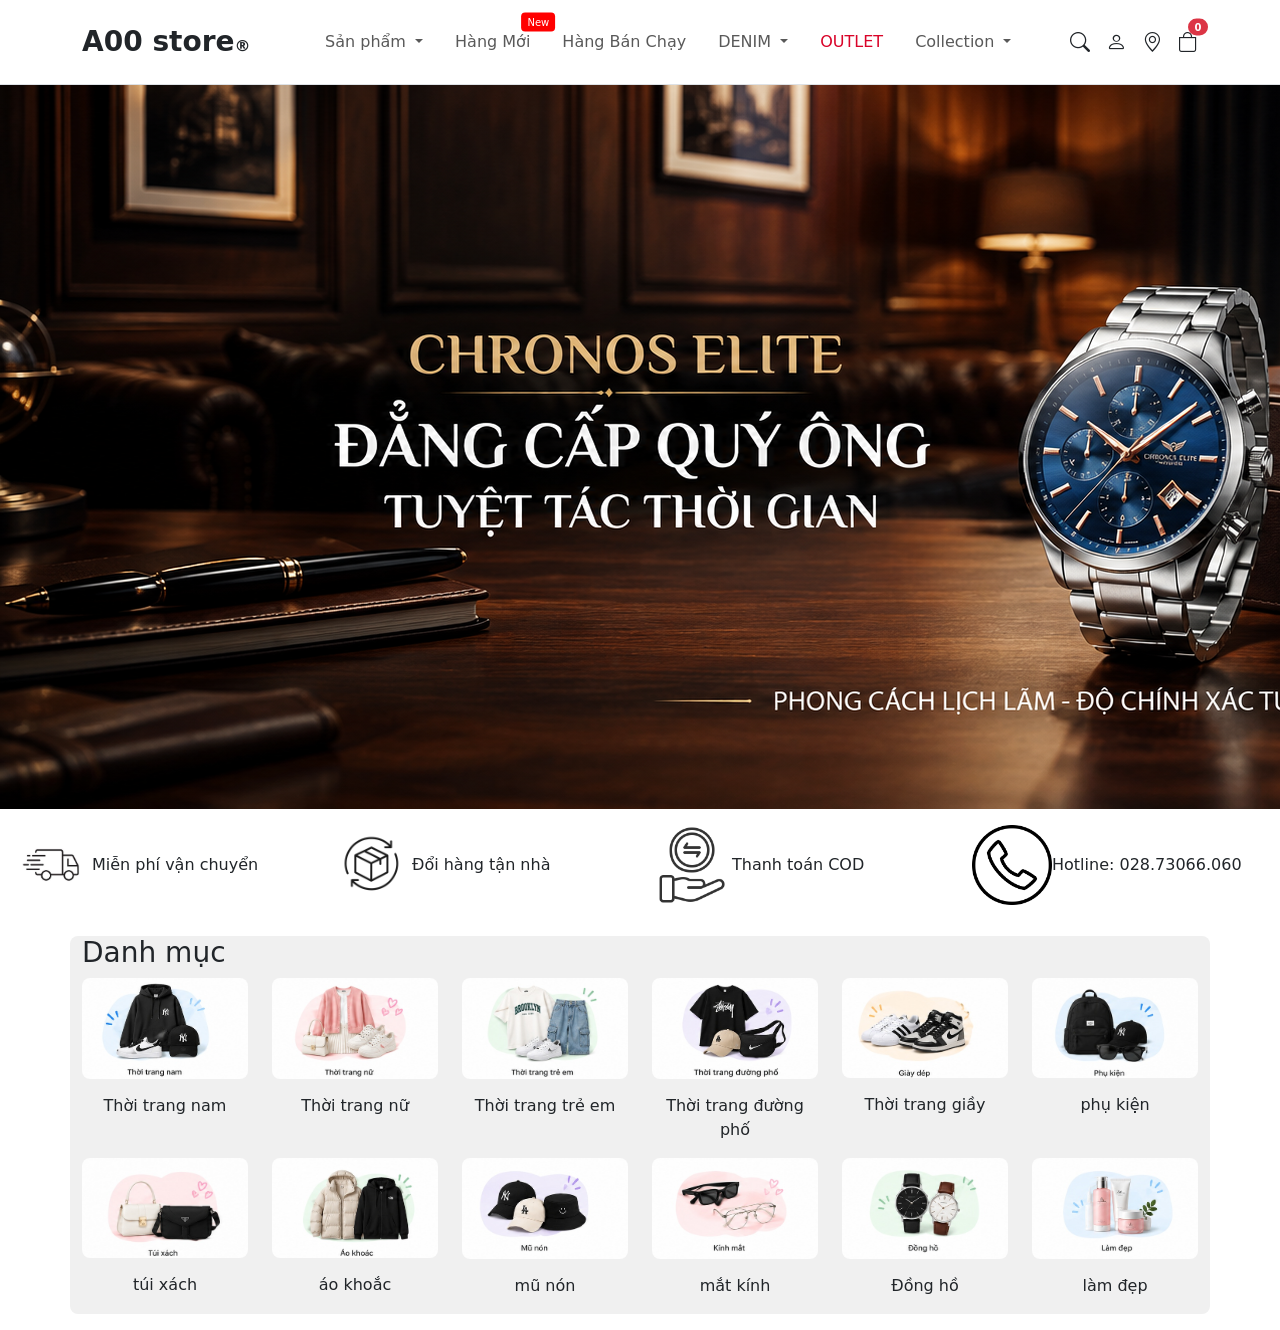
<file: index.html>
<!DOCTYPE html>
<html lang="en">

<head>
    <meta charset="UTF-8">
    <meta http-equiv="X-UA-Compatible" content="IE=edge">
    <meta name="viewport" content="width=device-width, initial-scale=1.0">
    <title>Document</title>
    <link rel="stylesheet" href="css/main.css">
    <link href="https://cdn.jsdelivr.net/npm/bootstrap@5.3.8/dist/css/bootstrap.min.css" rel="stylesheet">
    <script src="https://cdn.jsdelivr.net/npm/bootstrap@5.3.8/dist/js/bootstrap.bundle.min.js"></script>
    <link href="https://cdn.jsdelivr.net/npm/bootstrap-icons@1.11.1/font/bootstrap-icons.css" rel="stylesheet">

</head>

<body>
    <nav class="navbar navbar-expand-lg navbar-light bg-white border-bottom sticky-top py-3">
        <div class="container">

            <a class="navbar-brand fw-bold fs-3 text-dark" href="#">
                A00 store<span class="fs-6">®</span>
            </a>


            <button class="navbar-toggler" type="button" data-bs-toggle="collapse" data-bs-target="#navbarContent">
                <span class="navbar-toggler-icon"></span>
            </button>


            <div class="collapse navbar-collapse" id="navbarContent">
                <ul class="navbar-nav mx-auto mb-2 mb-lg-0 gap-lg-3">
             
                    <li class="nav-item dropdown">
                        <a class="nav-link dropdown-toggle" href="#" role="button" data-bs-toggle="dropdown">
                            Sản phẩm
                        </a>
                        <ul class="dropdown-menu">
                            <li><a class="dropdown-item" href="#">Tất cả sản phẩm</a></li>
                            <li><a class="dropdown-item" href="#">Sản phẩm mới</a></li>
                            <li><a class="dropdown-item" href="#">Sản phẩm bán chạy</a></li>
                        </ul>
                    </li>

                    <li class="nav-item position-relative">
                        <a class="nav-link" href="#">
                            Hàng Mới 
                            <span class="badge-badge position-absolute top-0 start-100 translate-middle">New</span>
                        </a>
                    </li>

                    <li class="nav-item">
                        <a class="nav-link" href="#">Hàng Bán Chạy</a>
                    </li>

                    <li class="nav-item dropdown">
                        <a class="nav-link dropdown-toggle" href="#" role="button" data-bs-toggle="dropdown">
                            DENIM
                        </a>
                        <ul class="dropdown-menu">
                            <li><a class="dropdown-item" href="#">Quần Jeans</a></li>
                            <li><a class="dropdown-item" href="#">Áo Khoác Denim</a></li>
                        </ul>
                    </li>

                    <li class="nav-item">
                        <a class="nav-link text-outlet" href="#">OUTLET</a>
                    </li>

                    <li class="nav-item dropdown">
                        <a class="nav-link dropdown-toggle" href="#" role="button" data-bs-toggle="dropdown">
                            Collection
                        </a>
                        <ul class="dropdown-menu">
                            <li><a class="dropdown-item" href="#">Bộ Sưu Tập Thu Đông</a></li>
                            <li><a class="dropdown-item" href="#">Bộ Sưu Tập Hè</a></li>
                        </ul>
                    </li>
                </ul>

         
                <div class="d-flex align-items-center gap-3 fs-5">
                    <a href="#" class="text-dark"><i class="bi bi-search"></i></a>
                    <a href="#" class="text-dark"><i class="bi bi-person"></i></a>
                    <a href="#" class="text-dark"><i class="bi bi-geo-alt"></i></a>
                    <a href="#" class="text-dark position-relative">
                        <i class="bi bi-bag"></i>
                        <span class="position-absolute top-0 start-100 translate-middle badge rounded-pill bg-danger" style="font-size: 10px;">
                            0
                        </span>
                    </a>
                </div>
            </div>
        </div>
    </nav>
    <div class="container-fluid w-100 h-100 p-0">
        <img src="img/bn4.png" alt="banner">
    </div>

    <div class="container-fluid my-3">
        <div class="row justify-content-center">
            <div class="col-md-3">
                <div class="fr"><img src="img/mh.jpg" alt="">Miễn phí vận chuyển</div>
            </div>
            <div class="col-md-3">
                <div class="fr"><img src="img/dh.webp" alt="">Đổi hàng tận nhà</div>
            </div>
            <div class="col-md-3">
                <div class="fr"><img src="img/tt.png" alt="">Thanh toán COD</div>
            </div>
            <div class="col-md-3">
                <div class="fr"><img src="img/dt.png" alt="">Hotline: 028.73066.060</div>
            </div>
        </div>
    </div>

    <div class="container text-dark my-3 rounded-3" style="background-color: #F0F0F0;" >
        <div class="row">
            <h3>Danh mục</h3>
        </div>
        <div class="row">
            <div class="col-md-2">
                <div class="menu-banner"><img src="img/12 banner/1.jpg" alt=""></div>
                <div class="text-banner text-center">
                    <p> Thời trang nam</p>
                </div>
            </div>
             <div class="col-md-2">
                <div class="menu-banner"><img src="img/12 banner/2.jpg" alt=""></div>
                <div class="text-banner text-center">
                    <p> Thời trang nữ</p>
                </div>
            </div>
             <div class="col-md-2">
                <div class="menu-banner"><img src="img/12 banner/3.jpg" alt=""></div>
                <div class="text-banner text-center">
                    <p> Thời trang trẻ em</p>
                </div>
            </div>
             <div class="col-md-2">
                <div class="menu-banner"><img src="img/12 banner/4.jpg" alt=""></div>
                <div class="text-banner text-center">
                    <p> Thời trang đường phố</p>
                </div>
            </div>
             <div class="col-md-2">
                <div class="menu-banner"><img src="img/12 banner/5.jpg" alt=""></div>
                <div class="text-banner text-center">
                    <p> Thời trang giầy</p>
                </div>
            </div>
             <div class="col-md-2">
                <div class="menu-banner"><img src="img/12 banner/6.jpg" alt=""></div>
                <div class="text-banner text-center">
                    <p> phụ kiện</p>
                </div>
            </div>
             <div class="col-md-2">
                <div class="menu-banner"><img src="img/12 banner/7.jpg" alt=""></div>
                <div class="text-banner text-center">
                    <p> túi xách</p>
                </div>
            </div>
             <div class="col-md-2">
                <div class="menu-banner"><img src="img/12 banner/8.jpg" alt=""></div>
                <div class="text-banner text-center">
                    <p> áo khoắc</p>
                </div>
            </div>
             <div class="col-md-2">
                <div class="menu-banner"><img src="img/12 banner/9.jpg" alt=""></div>
                <div class="text-banner text-center">
                    <p> mũ nón</p>
                </div>
            </div>
             <div class="col-md-2">
                <div class="menu-banner"><img src="img/12 banner/10.jpg" alt=""></div>
                <div class="text-banner text-center">
                    <p> mắt kính</p>
                </div>
            </div>
             <div class="col-md-2"> 
                <div class="menu-banner"><img src="img/12 banner/11.jpg" alt=""></div>
                <div class="text-banner text-center">
                    <p> Đồng hồ</p>
                </div>
            </div>
             <div class="col-md-2">
                <div class="menu-banner"><img src="img/12 banner/12.jpg" alt=""></div>
                <div class="text-banner text-center">
                    <p> làm đẹp</p>
                </div>
            </div>
        </div>
       
    </div>

    <div class="container-fluid">
        
    </div>
    
</body>

</html>
</file>
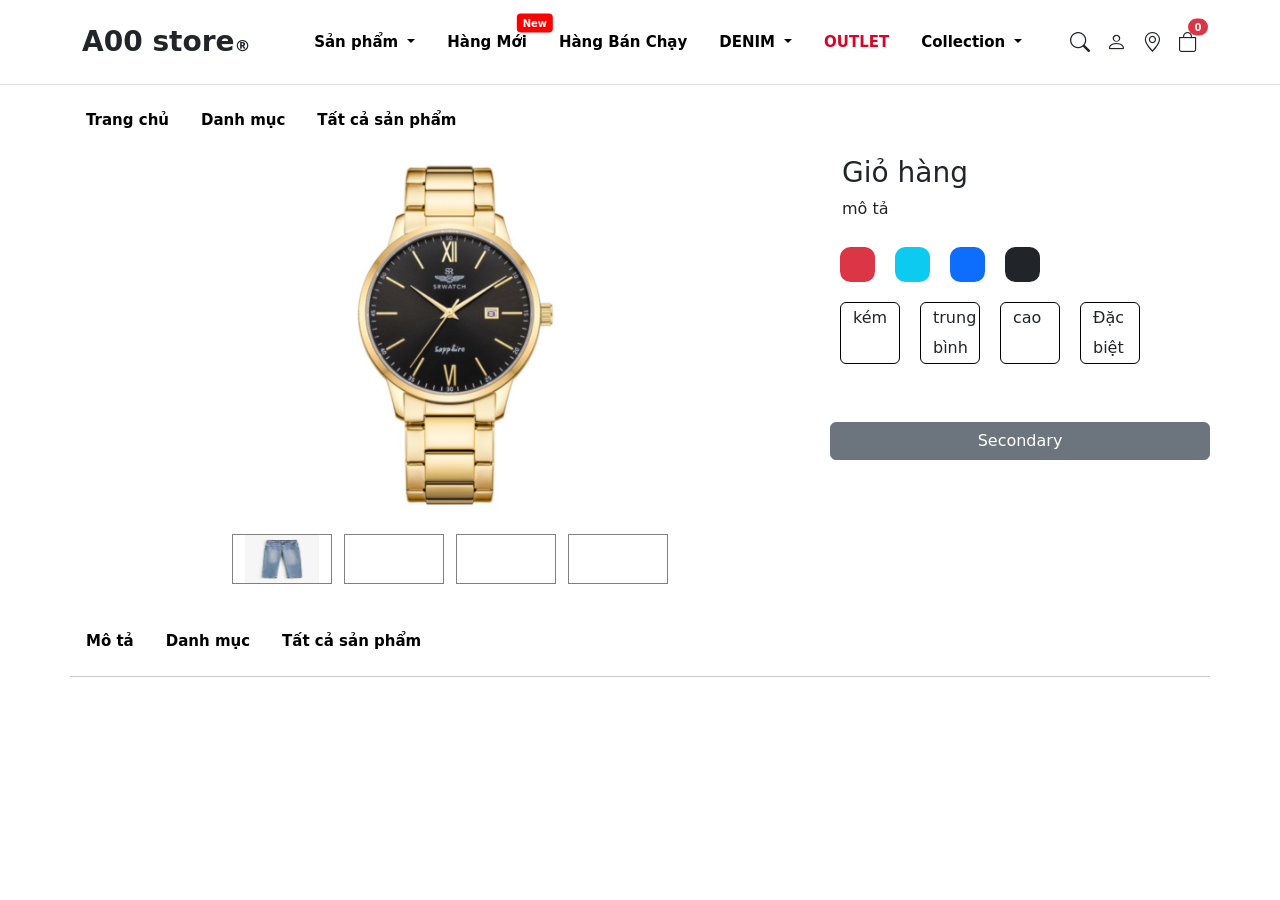
<file: detail.html>
<!DOCTYPE html>
<html lang="en">

<head>
    <meta charset="UTF-8">
    <meta http-equiv="X-UA-Compatible" content="IE=edge">
    <meta name="viewport" content="width=device-width, initial-scale=1.0">
    <title>Document</title>
    
    <link href="https://cdn.jsdelivr.net/npm/bootstrap@5.3.8/dist/css/bootstrap.min.css" rel="stylesheet">
    <script src="https://cdn.jsdelivr.net/npm/bootstrap@5.3.8/dist/js/bootstrap.bundle.min.js"></script>
    <link rel="stylesheet" href="css/main.css">
    <link href="https://cdn.jsdelivr.net/npm/bootstrap-icons@1.11.1/font/bootstrap-icons.css" rel="stylesheet">

</head>

<body>
    <nav class="navbar navbar-expand-lg navbar-light bg-white border-bottom sticky-top py-3">
        <div class="container">

            <a class="navbar-brand fw-bold fs-3 text-dark" href="#">
                A00 store<span class="fs-6">®</span>
            </a>


            <button class="navbar-toggler" type="button" data-bs-toggle="collapse" data-bs-target="#navbarContent">
                <span class="navbar-toggler-icon"></span>
            </button>


            <div class="collapse navbar-collapse" id="navbarContent">
                <ul class="navbar-nav mx-auto mb-2 mb-lg-0 gap-lg-3">
             
                    <li class="nav-item dropdown">
                        <a class="nav-link dropdown-toggle" href="#" role="button" data-bs-toggle="dropdown">
                            Sản phẩm
                        </a>
                        <ul class="dropdown-menu">
                            <li><a class="dropdown-item" href="#">Tất cả sản phẩm</a></li>
                            <li><a class="dropdown-item" href="#">Sản phẩm mới</a></li>
                            <li><a class="dropdown-item" href="#">Sản phẩm bán chạy</a></li>
                        </ul>
                    </li>

                    <li class="nav-item position-relative">
                        <a class="nav-link" href="#">
                            Hàng Mới 
                            <span class="badge-badge position-absolute top-0 start-100 translate-middle">New</span>
                        </a>
                    </li>

                    <li class="nav-item">
                        <a class="nav-link" href="#">Hàng Bán Chạy</a>
                    </li>

                    <li class="nav-item dropdown">
                        <a class="nav-link dropdown-toggle" href="#" role="button" data-bs-toggle="dropdown">
                            DENIM
                        </a>
                        <ul class="dropdown-menu">
                            <li><a class="dropdown-item" href="#">Quần Jeans</a></li>
                            <li><a class="dropdown-item" href="#">Áo Khoác Denim</a></li>
                        </ul>
                    </li>

                    <li class="nav-item">
                        <a class="nav-link text-outlet" href="#">OUTLET</a>
                    </li>

                    <li class="nav-item dropdown">
                        <a class="nav-link dropdown-toggle" href="#" role="button" data-bs-toggle="dropdown">
                            Collection
                        </a>
                        <ul class="dropdown-menu">
                            <li><a class="dropdown-item" href="#">Bộ Sưu Tập Thu Đông</a></li>
                            <li><a class="dropdown-item" href="#">Bộ Sưu Tập Hè</a></li>
                        </ul>
                    </li>
                </ul>

         
                <div class="d-flex align-items-center gap-3 fs-5">
                    <a href="#" class="text-dark"><i class="bi bi-search"></i></a>
                    <a href="#" class="text-dark"><i class="bi bi-person"></i></a>
                    <a href="#" class="text-dark"><i class="bi bi-geo-alt"></i></a>
                    <a href="#" class="text-dark position-relative">
                        <i class="bi bi-bag"></i>
                        <span class="position-absolute top-0 start-100 translate-middle badge rounded-pill bg-danger" style="font-size: 10px;">
                            0
                        </span>
                    </a>
                </div>
            </div>
        </div>
    </nav>

    <div class="container my-3 p-0">
        <ul class="nav nav-pills">
          <li class="nav-item">
            <a class="nav-link " href="#">Trang chủ</a>
          </li>
          <li class="nav-item">
            <a class="nav-link" href="#">Danh mục</a>
          </li>
          <li class="nav-item">
            <a class="nav-link" href="#">Tất cả sản phẩm</a>
          </li>
        </ul>
      </div>

    <div class="container">
        <div class="row">
            <div class="col-md-8">
                <div class="row pic-big justify-content-center">
                    <img src="img/đồng hồ/dh5.png" alt="">
                </div>
                <div class="row my-3 justify-content-center">
                        <div class="frame"> <img src="img/quần/q4.webp" alt=""></div>
                        <div class="frame"></div>
                        <div class="frame"></div>
                        <div class="frame"></div>
                </div>
            </div>
            <div class="col-md-4">
                <div class="row">
                    <h3 id="detail-name"> Giỏ hàng</h3>
                </div>
                <div class="row">
                    <p id="detail-decription"> mô tả </p>
                </div> 
                <div class="row">
                    <div class="circle bg-danger"></div>
                    <div class="circle bg-info"></div>
                    <div class="circle bg-primary"></div>
                    <div class="circle bg-dark"></div>
                </div>
                <div class="row">
                    <div class="square">kém</div>
                    <div class="square">trung bình</div>
                    <div class="square">cao</div>
                    <div class="square">Đặc biệt</div>
                </div>
                <div class="row mt-5">
                    <button type="button" class="btn btn-secondary">Secondary</button>
                </div>
            </div>
        </div>
    </div>

    <div class="container my-3 p-0">
        <ul class="nav nav-pills">
          <li class="nav-item">
            <a class="nav-link " href="#">Mô tả</a>
          </li>
          <li class="nav-item">
            <a class="nav-link" href="#">Danh mục</a>
          </li>
          <li class="nav-item">
            <a class="nav-link" href="#">Tất cả sản phẩm</a>
          </li>
        </ul>
        <hr class="line">
      </div>
    

    
</body>

</html>
</file>
<file: css/main.css>
.sp {
    min-height: 400px;
    border: 1px solid red;
}

.sp img {
    width: 100%;
    height: 300px;
}
.row{
    display: flex;
}
.nav-item{
    display: flex;
}
.menu-banner img{
    width: 100%;
    border-radius: 8px;
}
.menu-banner{
    margin-bottom: 15px;
}
.pic-big img{
    width: 50%;
}
.frame{
    width: 100px;
    height: 50px;
    border: 1px solid gray;
    margin: 6px;
}
.frame img{
    width: 100%;
    height: 100%;
}
.frame:hover{
    box-shadow: 0 0 10px gray;
    cursor: pointer;
}
.fr{
    margin-bottom: 15px;
}
.fr img{
    width: 80px;

}
.circle{
    width: 35px;
    height: 35px;
    border-radius: 30%;
    margin: 10px;
}
.square{
    width: 60px;
    line-height: 30px;
    border-radius: 6px;
    border: 1px solid black;
    margin: 10px;
}
.nav-link {
    font-weight: 600;
    color: #000;
    font-size: 15px;
}
.nav-link:hover {
    color: #d90429;
}
.text-outlet {
    color: #d90429 !important; /* Màu đỏ nổi bật cho chữ OUTLET */
}
.badge-badge {
    font-size: 10px;
    background-color: red;
    color: white;
    padding: 2px 6px;
    border-radius: 4px;
}
</file>
